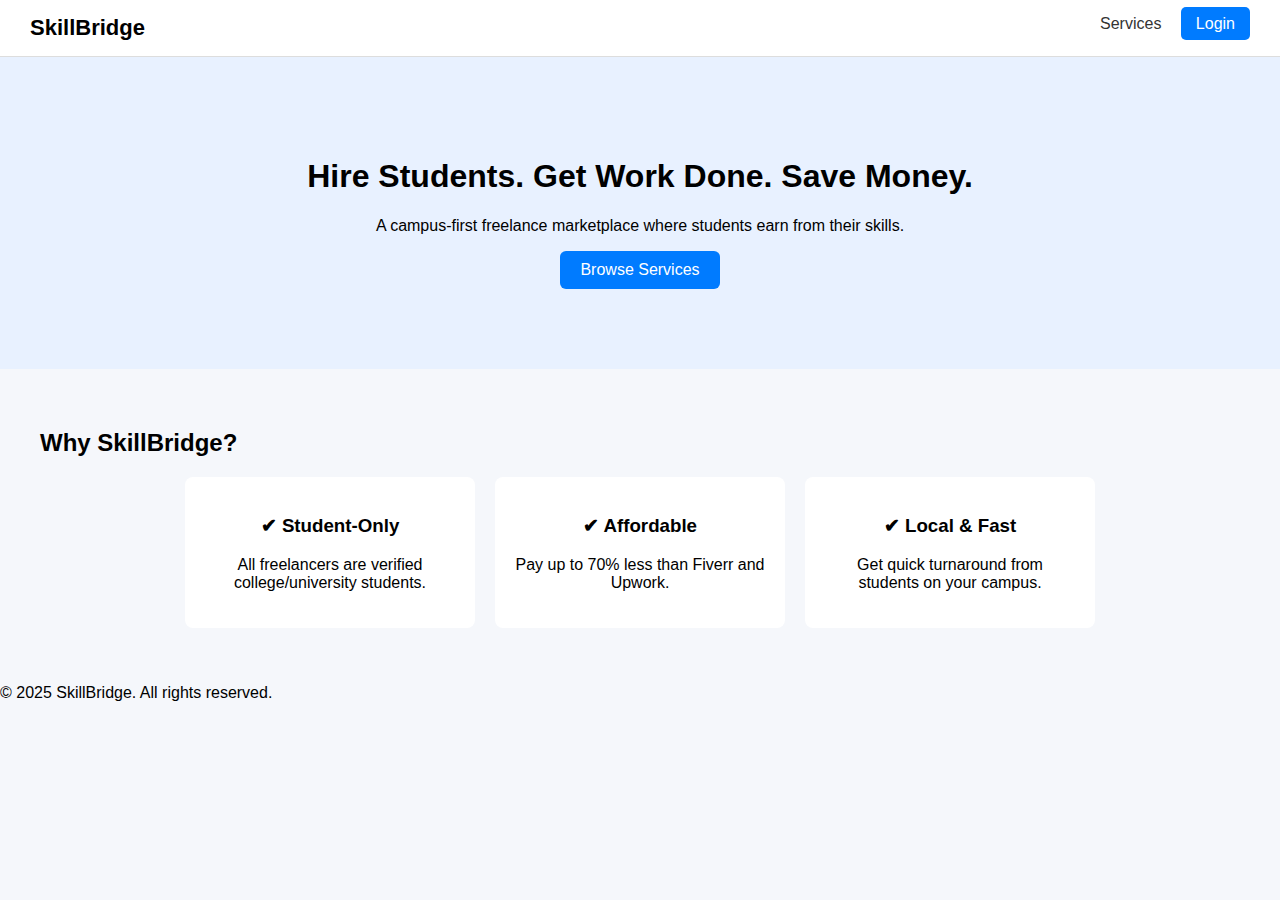
<file: index.html>
<!DOCTYPE html>
<html lang="en">
<head>
    <meta charset="UTF-8">
    <meta name="viewport" content="width=device-width, initial-scale=1.0">
    <title>SkillBridge – Student Freelance Marketplace</title>
    <link rel="stylesheet" href="styles.css">
</head>
<body>

<nav class="navbar">
    <div class="logo">SkillBridge</div>
    <div class="nav-links">
        <a href="services.html">Services</a>
        <a href="login.html" class="btn">Login</a>
    </div>
</nav>

<header class="hero">
    <h1>Hire Students. Get Work Done. Save Money.</h1>
    <p>A campus-first freelance marketplace where students earn from their skills.</p>
    <a href="services.html" class="cta">Browse Services</a>
</header>

<section class="section">
    <h2>Why SkillBridge?</h2>
    <div class="cards">
        <div class="card">
            <h3>✔ Student-Only</h3>
            <p>All freelancers are verified college/university students.</p>
        </div>
        <div class="card">
            <h3>✔ Affordable</h3>
            <p>Pay up to 70% less than Fiverr and Upwork.</p>
        </div>
        <div class="card">
            <h3>✔ Local & Fast</h3>
            <p>Get quick turnaround from students on your campus.</p>
        </div>
    </div>
</section>

<footer>
    <p>© 2025 SkillBridge. All rights reserved.</p>
</footer>

</body>
</html>
</file>
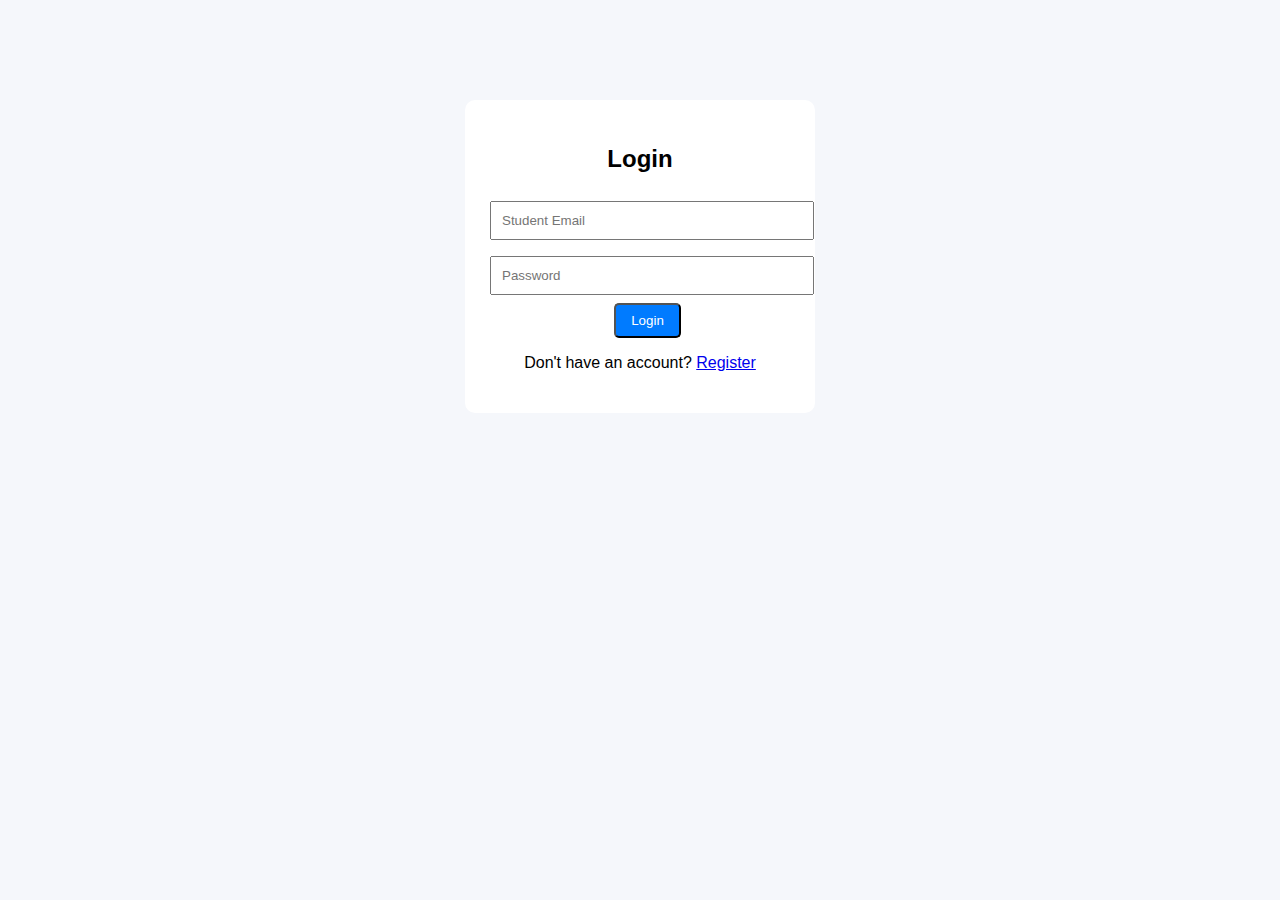
<file: login.html>
<!DOCTYPE html>
<html lang="en">
<head>
    <meta charset="UTF-8">
    <meta name="viewport" content="width=device-width, initial-scale=1.0">
    <title>Login – SkillBridge</title>
    <link rel="stylesheet" href="styles.css">
</head>

<body>

<div class="auth-container">
    <h2>Login</h2>

    <form>
        <input type="email" placeholder="Student Email" required>
        <input type="password" placeholder="Password" required>
        <button class="btn">Login</button>
    </form>

    <p>Don't have an account? <a href="#">Register</a></p>
</div>

</body>
</html>
</file>
<file: styles.css>
body {
    margin: 0;
    background: #f5f7fb;
    font-family: Arial, sans-serif;
}

.navbar {
    display: flex;
    justify-content: space-between;
    padding: 15px 30px;
    background: white;
    border-bottom: 1px solid #ddd;
}

.logo {
    font-size: 22px;
    font-weight: bold;
}

.nav-links a, .btn {
    margin-left: 15px;
    text-decoration: none;
    color: #333;
}

.btn {
    background: #007bff;
    color: white !important;
    padding: 8px 15px;
    border-radius: 5px;
}

.hero {
    text-align: center;
    padding: 80px 20px;
    background: #e8f1ff;
}

.section {
    padding: 40px;
}

.cards {
    display: flex;
    gap: 20px;
    justify-content: center;
}

.card {
    background: white;
    padding: 20px;
    width: 250px;
    border-radius: 8px;
    text-align: center;
}

.service-grid {
    display: flex;
    gap: 20px;
    padding: 20px;
    justify-content: center;
}

.service-card {
    background: white;
    padding: 15px;
    text-align: center;
    width: 220px;
    border-radius: 8px;
    text-decoration: none;
    color: #000;
}

.price {
    font-weight: bold;
    color: #007bff;
}

.profile-container {
    width: 60%;
    margin: 40px auto;
    background: white;
    padding: 30px;
    border-radius: 10px;
}

.profile-pic {
    width: 140px;
    border-radius: 50%;
}

.auth-container {
    width: 300px;
    margin: 100px auto;
    background: white;
    padding: 25px;
    border-radius: 10px;
    text-align: center;
}

input {
    width: 100%;
    padding: 10px;
    margin: 8px 0;
}

.cta {
    display: inline-block;
    padding: 10px 20px;
    background: #007bff;
    color: white;
    border-radius: 6px;
    text-decoration: none;
}
</file>
